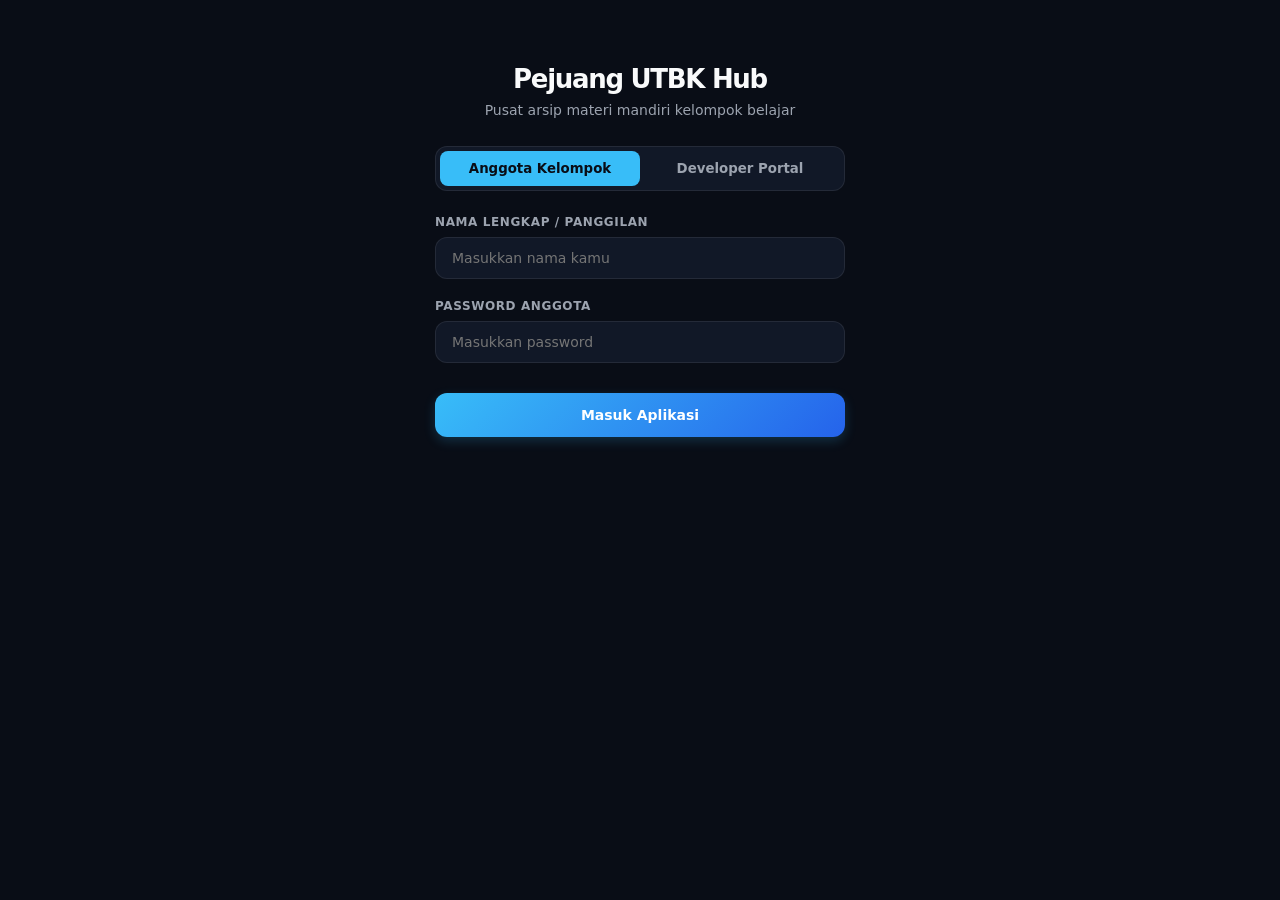
<file: index.html>
<!DOCTYPE html>
<html lang="id">
<head>
    <meta charset="UTF-8">
    <meta name="viewport" content="width=device-width, initial-scale=1.0">
    <title>Pejuang UTBK Hub</title>
    <link rel="stylesheet" href="css/minimalist.css">
</head>
<body>

    <div class="app-container">
        
        <div id="main-header" class="header hidden" style="display: flex; justify-content: space-between; align-items: center; padding: 24px 20px;">
    <div>
        <h1 id="user-greeting" style="font-size: 20px;">Halo, Pejuang UTBK!</h1>
        <p id="user-target" style="font-size: 12px;">Target: Menentukan Kampus Impian</p>
    </div>
    <button onclick="logout()" style="background: rgba(239, 68, 68, 0.1); border: 1px solid rgba(239, 68, 68, 0.2); color: #F87171; padding: 8px 14px; border-radius: 10px; font-size: 12px; font-weight: 600; cursor: pointer; transition: all 0.2s;" onmouseover="this.style.background='rgba(239, 68, 68, 0.2)'" onmouseout="this.style.background='rgba(239, 68, 68, 0.1)'">
        Keluar
    </button>
</div>

        <section id="view-gate" class="view-section">
    <div style="text-align: center; margin-bottom: 28px; margin-top: 40px;">
        <h2 style="font-size: 26px; font-weight: 800; letter-spacing: -0.05em; margin-bottom: 8px;">Pejuang UTBK Hub</h2>
        <p style="color: var(--text-muted); font-size: 14px;">Pusat arsip materi mandiri kelompok belajar</p>
    </div>
    
    <div style="display: flex; background: var(--bg-surface); padding: 4px; border-radius: 12px; margin-bottom: 24px; border: 1px solid var(--border);">
        <button id="tab-anggota" onclick="setRoleLogin('anggota')" style="flex: 1; padding: 10px; background: var(--accent); color: #090D16; border: none; border-radius: 8px; font-weight: 700; cursor: pointer; transition: all 0.2s;">Anggota Kelompok</button>
        <button id="tab-developer" onclick="setRoleLogin('developer')" style="flex: 1; padding: 10px; background: transparent; color: var(--text-muted); border: none; border-radius: 8px; font-weight: 600; cursor: pointer; transition: all 0.2s;">Developer Portal</button>
    </div>

    <div class="form-group">
    <label for="gate-name">Nama Lengkap / Panggilan</label>
    <input type="text" id="gate-name" class="form-control" placeholder="Masukkan nama kamu">
    </div>

    <div class="form-group">
    <label id="pass-label" for="gate-password">Password Anggota</label>
    <input type="password" id="gate-password" class="form-control" placeholder="Masukkan password">
    </div>
    
    <button class="btn-primary" onclick="handleAuthGate()" style="margin-top: 10px;">Masuk Aplikasi</button>
</section>

        <section id="view-dashboard" class="view-section hidden">
            <div class="progress-card">
                <div class="progress-info">
                    <span>Target Progres Saya</span>
                    <span id="progress-text">0% Selesai</span>
                </div>
                <div class="progress-bar-bg">
                    <div id="progress-bar" class="progress-bar-fill"></div>
                </div>
            </div>

            <div class="grid-subtest">
                <div class="card-subtest" onclick="openCategory('PU', 'Penalaran Umum')">
                    <span class="subtest-badge">PU</span>
                    <h3>Penalaran Umum</h3>
                    <p>Materi & Soal &rarr;</p>
                </div>
                <div class="card-subtest" onclick="openCategory('PPU', 'Pemahaman Bacaan & Menulis')">
                    <span class="subtest-badge">PPU</span>
                    <h3>PPU Kognitif</h3>
                    <p>Materi & Soal &rarr;</p>
                </div>
                <div class="card-subtest" onclick="openCategory('PBM', 'Pengetahuan & Pemahaman Umum')">
                    <span class="subtest-badge">PBM</span>
                    <h3>PBM Indonesia</h3>
                    <p>Materi & Soal &rarr;</p>
                </div>
                <div class="card-subtest" onclick="openCategory('PK', 'Pengetahuan Kuantitatif')">
                    <span class="subtest-badge">PK</span>
                    <h3>Kuantitatif</h3>
                    <p>Materi & Soal &rarr;</p>
                </div>
                <div class="card-subtest" onclick="openCategory('LBI', 'Literasi Bahasa Indonesia')">
                    <span class="subtest-badge">LBI</span>
                    <h3>Lit. Indonesia</h3>
                    <p>Materi & Soal &rarr;</p>
                </div>
                <div class="card-subtest" onclick="openCategory('LBE', 'Literasi Bahasa Inggris')">
                    <span class="subtest-badge">LBE</span>
                    <h3>Lit. Inggris</h3>
                    <p>Materi & Soal &rarr;</p>
                </div>
                <div class="card-subtest" onclick="openCategory('PM', 'Penalaran Matematika')">
                    <span class="subtest-badge">PM</span>
                    <h3>Pen. Matematika</h3>
                    <p>Materi & Soal &rarr;</p>
                </div>
            </div>
        </section>

        <section id="view-category" class="view-section hidden">
            <div style="display: flex; align-items: center; gap: 12px; margin-bottom: 24px;">
                <button onclick="switchView('dashboard')" style="background: none; border: none; font-weight: 700; color: var(--accent); cursor: pointer; font-size: 14px;">&larr; Kembali</button>
                <h2 id="category-title" style="font-size: 18px; font-weight: 800; letter-spacing: -0.02em;">Subtest</h2>
            </div>
            <div id="material-list" class="list-container"></div>
        </section>

        <section id="view-diskusi" class="view-section hidden">
            <h2 style="font-size: 20px; font-weight: 800; margin-bottom: 6px; letter-spacing: -0.02em;">Diskusi Bersama</h2>
            <p style="color: var(--text-muted); font-size: 13px; margin-bottom: 24px;">Ruang koordinasi real-time kelompok belajar.</p>
            <div style="background: var(--bg-surface); border: 1px solid var(--border); padding: 32px 20px; text-align: center; border-radius: 16px;">
                <button class="btn-primary" onclick="window.open('https://t.me/YOUR_GROUP_LINK', '_blank')">Hubungkan ke Telegram Group</button>
            </div>
        </section>

        <section id="view-admin" class="view-section hidden">
            <h2 style="font-size: 20px; font-weight: 800; margin-bottom: 4px; letter-spacing: -0.02em;">Console Developer</h2>
            <p style="color: var(--text-muted); font-size: 13px; margin-bottom: 24px;">Arsipkan file materi/soal baru langsung ke Google Drive.</p>
            
            <div class="form-group">
                <label>Pilih Subtest Target</label>
                <select id="upload-category" class="form-control">
                    <option value="PU">Penalaran Umum (PU)</option>
                    <option value="PPU">Pemahaman Bacaan & Menulis (PPU)</option>
                    <option value="PBM">Pengetahuan & Pemahaman Umum (PBM)</option>
                    <option value="PK">Pengetahuan Kuantitatif (PK)</option>
                    <option value="LBI">Literasi Bahasa Indonesia (LBI)</option>
                    <option value="LBE">Literasi Bahasa Inggris (LBE)</option>
                    <option value="PM">Penalaran Matematika (PM)</option>
                </select>
            </div>
            <div class="form-group">
                <label>Pilih Berkas (PDF / Gambar)</label>
                <input type="file" id="file-picker" class="form-control" accept="application/pdf,image/*">
            </div>
            <button class="btn-primary" id="btn-upload-exec" onclick="executeUpload()">Mulai Upload Ke Drive</button>
            <div id="upload-status" style="margin-top: 16px; font-size: 13px; text-align: center; color: var(--accent); font-weight: 600;"></div>
        </section>

        <nav id="main-nav" class="bottom-nav hidden">
            <button class="nav-item active" id="nav-dashboard" onclick="switchView('dashboard')">
                <svg viewBox="0 0 24 24"><path d="M10 20v-6h4v6h5v-8h3L12 3 2 12h3v8z"/></svg>
                Materi
            </button>
            <button class="nav-item" id="nav-diskusi" onclick="switchView('diskusi')">
                <svg viewBox="0 0 24 24"><path d="M20 2H4c-1.1 0-1.99.9-1.99 2L2 22l4-4h14c1.1 0 2-.9 2-2V4c0-1.1-.9-2-2-2z"/></svg>
                Diskusi
            </button>
            <button class="nav-item hidden" id="nav-admin" onclick="switchView('admin')">
                <svg viewBox="0 0 24 24"><path d="M12 2C6.48 2 2 6.48 2 12s4.48 10 10 10 10-4.48 10-10S17.52 2 12 2zm1 17h-2v-2h2v2zm2.07-7.75l-.9.92C13.45 12.9 13 13.5 13 15h-2v-.5c0-1.1.45-2.1 1.17-2.83l1.24-1.26c.37-.36.59-.86.59-1.41 0-1.1-.9-2-2-2s-2 .9-2 2H7c0-2.76 2.24-5 5-5s5 2.24 5 5c0 1.04-.42 1.99-1.07 2.75z"/></svg>
                Dev Panel
            </button>
            <button class="nav-item" onclick="logout()">
                <svg viewBox="0 0 24 24"><path d="M10.09 15.59L11.5 17l5-5-5-5-1.41 1.41L12.67 11H3v2h9.67l-2.58 2.59zM19 3H5c-1.11 0-2 .9-2 2v4h2V5h14v14H5v-4H3v4c0 1.1.89 2 2 2h14c1.1 0 2-.9 2-2V5c0-1.1-.9-2-2-2z"/></svg>
                Keluar
            </button>
        </nav>
    </div>

    <div id="video-viewer-modal" class="modal-viewer hidden">
        <div class="modal-header">
            <span id="modal-file-title" style="font-size: 14px; font-weight: 600;">Membaca Dokumen</span>
            <button class="modal-close" onclick="closeModalViewer()">Tutup</button>
        </div>
        <div class="modal-body">
            <iframe id="viewer-frame" src=""></iframe>
        </div>
    </div>

    <script src="js/app.js"></script>
</body>
</html>
</file>
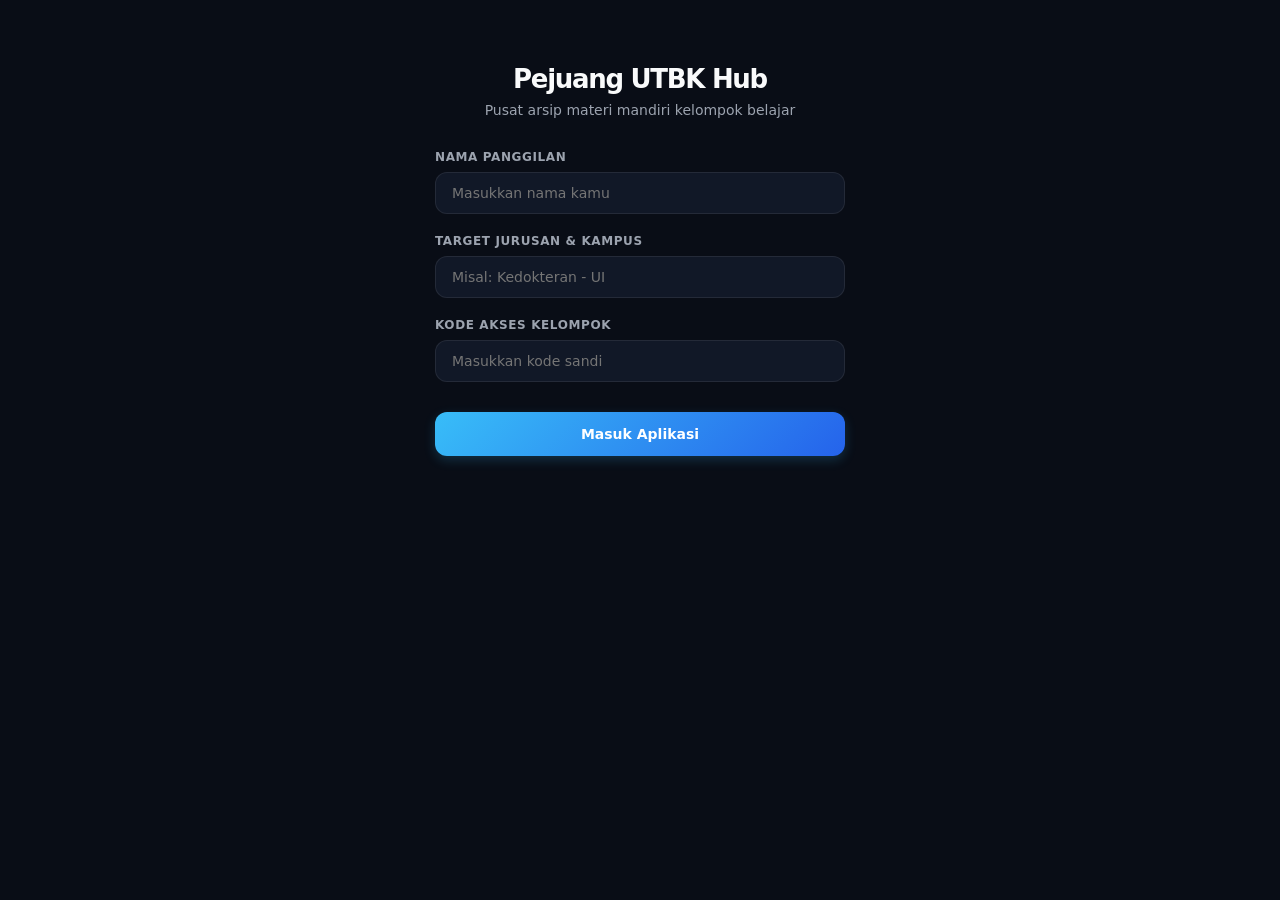
<file: admin.html>
<!DOCTYPE html>
<html lang="id">
<head>
    <meta charset="UTF-8">
    <meta name="viewport" content="width=device-width, initial-scale=1.0">
    <title>Pejuang UTBK Hub</title>
    <link rel="stylesheet" href="css/minimalist.css">
</head>
<body>

    <div class="app-container">
        
        <div id="main-header" class="header hidden">
            <h1 id="user-greeting">Halo, Pejuang UTBK!</h1>
            <p id="user-target">Target: Menentukan Kampus Impian</p>
        </div>

        <section id="view-gate" class="view-section">
            <div style="text-align: center; margin-bottom: 32px; margin-top: 40px;">
                <h2 style="font-size: 26px; font-weight: 800; letter-spacing: -0.05em; margin-bottom: 8px;">Pejuang UTBK Hub</h2>
                <p style="color: var(--text-muted); font-size: 14px;">Pusat arsip materi mandiri kelompok belajar</p>
            </div>
            <div class="form-group">
                <label>Nama Panggilan</label>
                <input type="text" id="gate-name" class="form-control" placeholder="Masukkan nama kamu">
            </div>
            <div class="form-group">
                <label>Target Jurusan & Kampus</label>
                <input type="text" id="gate-target" class="form-control" placeholder="Misal: Kedokteran - UI">
            </div>
            <div class="form-group">
                <label>Kode Akses Kelompok</label>
                <input type="password" id="gate-passcode" class="form-control" placeholder="Masukkan kode sandi">
            </div>
            <button class="btn-primary" onclick="handleAuthGate()" style="margin-top: 10px;">Masuk Aplikasi</button>
        </section>

        <section id="view-dashboard" class="view-section hidden">
            <div class="progress-card">
                <div class="progress-info">
                    <span>Target Progres Saya</span>
                    <span id="progress-text">0% Selesai</span>
                </div>
                <div class="progress-bar-bg">
                    <div id="progress-bar" class="progress-bar-fill"></div>
                </div>
            </div>

            <div class="grid-subtest">
                <div class="card-subtest" onclick="openCategory('PU', 'Penalaran Umum')">
                    <span class="subtest-badge">PU</span>
                    <h3>Penalaran Umum</h3>
                    <p>Materi & Soal &rarr;</p>
                </div>
                <div class="card-subtest" onclick="openCategory('PPU', 'Pemahaman Bacaan & Menulis')">
                    <span class="subtest-badge">PPU</span>
                    <h3>PPU Kognitif</h3>
                    <p>Materi & Soal &rarr;</p>
                </div>
                <div class="card-subtest" onclick="openCategory('PBM', 'Pengetahuan & Pemahaman Umum')">
                    <span class="subtest-badge">PBM</span>
                    <h3>PBM Indonesia</h3>
                    <p>Materi & Soal &rarr;</p>
                </div>
                <div class="card-subtest" onclick="openCategory('PK', 'Pengetahuan Kuantitatif')">
                    <span class="subtest-badge">PK</span>
                    <h3>Kuantitatif</h3>
                    <p>Materi & Soal &rarr;</p>
                </div>
                <div class="card-subtest" onclick="openCategory('LBI', 'Literasi Bahasa Indonesia')">
                    <span class="subtest-badge">LBI</span>
                    <h3>Lit. Indonesia</h3>
                    <p>Materi & Soal &rarr;</p>
                </div>
                <div class="card-subtest" onclick="openCategory('LBE', 'Literasi Bahasa Inggris')">
                    <span class="subtest-badge">LBE</span>
                    <h3>Lit. Inggris</h3>
                    <p>Materi & Soal &rarr;</p>
                </div>
                <div class="card-subtest" onclick="openCategory('PM', 'Penalaran Matematika')">
                    <span class="subtest-badge">PM</span>
                    <h3>Pen. Matematika</h3>
                    <p>Materi & Soal &rarr;</p>
                </div>
            </div>
        </section>

        <section id="view-category" class="view-section hidden">
            <div style="display: flex; align-items: center; gap: 12px; margin-bottom: 24px;">
                <button onclick="switchView('dashboard')" style="background: none; border: none; font-weight: 700; color: var(--accent); cursor: pointer; font-size: 14px;">&larr; Kembali</button>
                <h2 id="category-title" style="font-size: 18px; font-weight: 800;">Subtest</h2>
            </div>
            <div id="material-list" class="list-container"></div>
        </section>

        <section id="view-diskusi" class="view-section hidden" style="display: flex; flex-direction: column; height: calc(100vh - 180px); padding-bottom: 0;">
            <h2 style="font-size: 20px; font-weight: 800; margin-bottom: 4px;">Diskusi Pejuang</h2>
            <p style="color: var(--text-muted); font-size: 12px; margin-bottom: 12px;">Forum koordinasi realtime kelompok belajar.</p>
            
            <div id="chat-box-display" style="flex: 1; overflow-y: auto; background: var(--bg-surface); border: 1px solid var(--border); border-radius: 16px; padding: 14px; display: flex; flex-direction: column-reverse; gap: 12px; margin-bottom: 12px;">
                </div>

            <div style="display: flex; gap: 8px; background: var(--bg-app); padding-top: 4px;">
                <input type="text" id="chat-message-input" class="form-control" placeholder="Ketik pesan diskusi..." onkeypress="if(event.key === 'Enter') submitChat()">
                <button class="btn-primary" onclick="submitChat()" style="width: auto; padding: 12px 20px;">Kirim</button>
            </div>
        </section>

        <section id="view-admin" class="view-section hidden">
            <h2 style="font-size: 20px; font-weight: 800; margin-bottom: 4px;">Console Developer</h2>
            <p style="color: var(--text-muted); font-size: 13px; margin-bottom: 24px;">Arsipkan file materi/soal baru langsung ke Google Drive.</p>
            <div class="form-group">
                <label>Pilih Subtest Target</label>
                <select id="upload-category" class="form-control">
                    <option value="PU">Penalaran Umum (PU)</option>
                    <option value="PPU">Pemahaman Bacaan & Menulis (PPU)</option>
                    <option value="PBM">Pengetahuan & Pemahaman Umum (PBM)</option>
                    <option value="PK">Pengetahuan Kuantitatif (PK)</option>
                    <option value="LBI">Literasi Bahasa Indonesia (LBI)</option>
                    <option value="LBE">Literasi Bahasa Inggris (LBE)</option>
                    <option value="PM">Penalaran Matematika (PM)</option>
                </select>
            </div>
            <div class="form-group">
                <label>Pilih Berkas (PDF / Gambar)</label>
                <input type="file" id="file-picker" class="form-control" accept="application/pdf,image/*">
            </div>
            <button class="btn-primary" id="btn-upload-exec" onclick="executeUpload()">Mulai Upload Ke Drive</button>
            <div id="upload-status" style="margin-top: 16px; font-size: 13px; text-align: center; color: var(--accent); font-weight: 600;"></div>
        </section>

        <nav id="main-nav" class="bottom-nav hidden">
            <button class="nav-item active" id="nav-dashboard" onclick="switchView('dashboard')">
                <svg viewBox="0 0 24 24"><path d="M10 20v-6h4v6h5v-8h3L12 3 2 12h3v8z"/></svg>Materi
            </button>
            <button class="nav-item" id="nav-diskusi" onclick="switchView('diskusi')">
                <svg viewBox="0 0 24 24"><path d="M20 2H4c-1.1 0-1.99.9-1.99 2L2 22l4-4h14c1.1 0 2-.9 2-2V4c0-1.1-.9-2-2-2z"/></svg>Diskusi
            </button>
            <button class="nav-item hidden" id="nav-admin" onclick="switchView('admin')">
                <svg viewBox="0 0 24 24"><path d="M12 2C6.48 2 2 6.48 2 12s4.48 10 10 10 10-4.48 10-10S17.52 2 12 2zm1 17h-2v-2h2v2zm2.07-7.75l-.9.92C13.45 12.9 13 13.5 13 15h-2v-.5c0-1.1.45-2.1 1.17-2.83l1.24-1.26c.37-.36.59-.86.59-1.41 0-1.1-.9-2-2-2s-2 .9-2 2H7c0-2.76 2.24-5 5-5s5 2.24 5 5c0 1.04-.42 1.99-1.07 2.75z"/></svg>Dev Panel
            </button>
            <button class="nav-item" onclick="logout()">
                <svg viewBox="0 0 24 24"><path d="M10.09 15.59L11.5 17l5-5-5-5-1.41 1.41L12.67 11H3v2h9.67l-2.58 2.59zM19 3H5c-1.11 0-2 .9-2 2v4h2V5h14v14H5v-4H3v4c0 1.1.89 2 2 2h14c1.1 0 2-.9 2-2V5c0-1.1-.9-2-2-2z"/></svg>Keluar
            </button>
        </nav>
    </div>

    <div id="video-viewer-modal" class="modal-viewer hidden">
        <div class="modal-header">
            <span id="modal-file-title" style="font-size: 14px; font-weight: 600;">Membaca Dokumen</span>
            <button class="modal-close" onclick="closeModalViewer()">Tutup</button>
        </div>
        <div class="modal-body"><iframe id="viewer-frame" src=""></iframe></div>
    </div>

    <script src="js/app.js"></script>
</body>
</html>
</file>
<file: css/minimalist.css>
:root {
    --bg-app: #090D16;
    --bg-surface: #111827;
    --bg-surface-elevated: #1F2937;
    --text-main: #F9FAFB;
    --text-muted: #9CA3AF;
    --accent: #38BDF8;
    --accent-glow: rgba(56, 189, 248, 0.15);
    --border: rgba(255, 255, 255, 0.08);
    --success: #34D399;
}

* {
    margin: 0;
    padding: 0;
    box-sizing: border-box;
    font-family: 'Inter', system-ui, -apple-system, sans-serif;
    -webkit-tap-highlight-color: transparent;
}

body {
    background-color: var(--bg-app);
    color: var(--text-main);
    display: flex;
    justify-content: center;
}

.app-container {
    width: 100%;
    max-width: 450px;
    min-height: 100vh;
    background-color: var(--bg-app);
    position: relative;
    display: flex;
    flex-direction: column;
    padding-bottom: 80px;
}

/* Glassmorphism Header */
.header {
    padding: 28px 24px;
    background: linear-gradient(135deg, #111827 0%, #030712 100%);
    border-bottom: 1px solid var(--border);
    border-bottom-left-radius: 24px;
    border-bottom-right-radius: 24px;
}

.header h1 {
    font-size: 24px;
    font-weight: 800;
    letter-spacing: -0.025em;
    background: linear-gradient(to right, #FFF, #9CA3AF);
    background-clip: text;
    -webkit-background-clip: text;
    -webkit-text-fill-color: transparent;
}

.header p {
    font-size: 13px;
    color: var(--accent);
    margin-top: 4px;
    font-weight: 500;
}

.view-section {
    padding: 24px 20px;
    flex: 1;
    animation: fadeIn 0.3s cubic-bezier(0.16, 1, 0.3, 1);
}

.hidden { display: none !important; }

/* Progress Widget Premium */
.progress-card {
    background: var(--bg-surface);
    border: 1px solid var(--border);
    border-radius: 16px;
    padding: 20px;
    margin-bottom: 24px;
    box-shadow: 0 4px 30px rgba(0, 0, 0, 0.2);
}

.progress-info {
    display: flex;
    justify-content: space-between;
    margin-bottom: 12px;
    font-size: 13px;
    font-weight: 600;
    color: var(--text-muted);
}

.progress-bar-bg {
    width: 100%;
    height: 6px;
    background: rgba(255, 255, 255, 0.05);
    border-radius: 999px;
    overflow: hidden;
}

.progress-bar-fill {
    height: 100%;
    background: linear-gradient(90deg, var(--accent), #818CF8);
    width: 0%;
    transition: width 0.6s cubic-bezier(0.16, 1, 0.3, 1);
    box-shadow: 0 0 12px var(--accent);
}

/* Grid Subtest Premium */
.grid-subtest {
    display: grid;
    grid-template-columns: repeat(2, 1fr);
    gap: 14px;
}

.card-subtest {
    background: var(--bg-surface);
    border: 1px solid var(--border);
    border-radius: 16px;
    padding: 20px;
    cursor: pointer;
    transition: all 0.25s cubic-bezier(0.16, 1, 0.3, 1);
}

.card-subtest:active {
    transform: scale(0.96);
    background: var(--bg-surface-elevated);
    border-color: var(--accent);
}

.subtest-badge {
    background: rgba(56, 189, 248, 0.1);
    color: var(--accent);
    font-size: 11px;
    font-weight: 700;
    padding: 4px 8px;
    border-radius: 8px;
    display: inline-block;
    margin-bottom: 14px;
    border: 1px solid rgba(56, 189, 248, 0.15);
}

.card-subtest h3 {
    font-size: 14px;
    font-weight: 600;
    margin-bottom: 6px;
    color: var(--text-main);
}

.card-subtest p {
    font-size: 12px;
    color: var(--text-muted);
}

/* List Item Card */
.item-card {
    background: var(--bg-surface);
    border: 1px solid var(--border);
    border-radius: 16px;
    padding: 18px;
    margin-bottom: 12px;
    display: flex;
    flex-direction: column;
    gap: 14px;
}

.item-meta h4 {
    font-size: 14px;
    font-weight: 600;
    color: var(--text-main);
    line-height: 1.5;
}

.item-meta p {
    font-size: 11px;
    color: var(--text-muted);
    margin-top: 4px;
}

.item-actions {
    display: flex;
    justify-content: space-between;
    align-items: center;
    border-top: 1px solid var(--border);
    padding-top: 14px;
}

.checkbox-label {
    display: flex;
    align-items: center;
    gap: 10px;
    font-size: 12px;
    color: var(--text-muted);
    cursor: pointer;
}

.checkbox-label input {
    accent-color: var(--success);
    width: 18px;
    height: 18px;
    cursor: pointer;
}

.btn-open {
    background: #FFFFFF;
    color: #000000;
    border: none;
    padding: 8px 16px;
    border-radius: 10px;
    font-size: 12px;
    font-weight: 600;
    cursor: pointer;
    transition: all 0.2s;
}

.btn-open:active {
    transform: scale(0.95);
    background: var(--accent);
    color: white;
}

/* Form & Input SaaS Style */
.form-group {
    margin-bottom: 20px;
}

.form-group label {
    display: block;
    font-size: 12px;
    font-weight: 600;
    margin-bottom: 8px;
    color: var(--text-muted);
    text-transform: uppercase;
    letter-spacing: 0.05em;
}

.form-control {
    width: 100%;
    padding: 12px 16px;
    background: var(--bg-surface);
    border: 1px solid var(--border);
    border-radius: 12px;
    font-size: 14px;
    color: white;
    outline: none;
    transition: all 0.2s;
}

.form-control:focus {
    border-color: var(--accent);
    box-shadow: 0 0 0 3px var(--accent-glow);
}

.btn-primary {
    width: 100%;
    background: linear-gradient(135deg, var(--accent) 0%, #2563EB 100%);
    color: white;
    border: none;
    padding: 14px;
    border-radius: 12px;
    font-weight: 600;
    font-size: 14px;
    cursor: pointer;
    box-shadow: 0 4px 12px rgba(56, 189, 248, 0.2);
    transition: all 0.2s;
}

.btn-primary:active {
    transform: scale(0.98);
}

/* Bottom Nav Premium */
.bottom-nav {
    position: fixed;
    bottom: 0;
    width: 100%;
    max-width: 450px;
    height: 72px;
    background: rgba(17, 24, 39, 0.8);
    backdrop-filter: blur(12px);
    border-top: 1px solid var(--border);
    display: flex;
    justify-content: space-around;
    align-items: center;
    z-index: 100;
}

.nav-item {
    display: flex;
    flex-direction: column;
    align-items: center;
    gap: 6px;
    color: var(--text-muted);
    background: none;
    border: none;
    font-size: 11px;
    font-weight: 600;
    cursor: pointer;
    transition: color 0.2s;
}

.nav-item.active { color: var(--accent); }
.nav-item svg { width: 22px; height: 22px; fill: currentColor; }

/* Loader Spinner */
.loader {
    text-align: center;
    padding: 40px 0;
    color: var(--text-muted);
    font-size: 14px;
}

/* Modal Viewer Full Screen */
.modal-viewer {
    position: fixed;
    top: 0;
    left: 0;
    width: 100%;
    height: 100%;
    background: #000;
    z-index: 1000;
    display: flex;
    flex-direction: column;
}

.modal-header {
    background: var(--bg-surface);
    padding: 16px;
    display: flex;
    justify-content: space-between;
    align-items: center;
    border-bottom: 1px solid var(--border);
}

.modal-close {
    background: rgba(255,255,255,0.05);
    border: 1px solid var(--border);
    color: white;
    padding: 6px 12px;
    border-radius: 8px;
    cursor: pointer;
}

.modal-body { flex: 1; background: white; }
.modal-body iframe { width: 100%; height: 100%; border: none; }

@keyframes fadeIn {
    from { opacity: 0; transform: translateY(8px); }
    to { opacity: 1; transform: translateY(0); }
}

#chat-box-display::-webkit-scrollbar {
    width: 4px;
}
#chat-box-display::-webkit-scrollbar-thumb {
    background: var(--border);
    border-radius: 4px;
}
</file>
